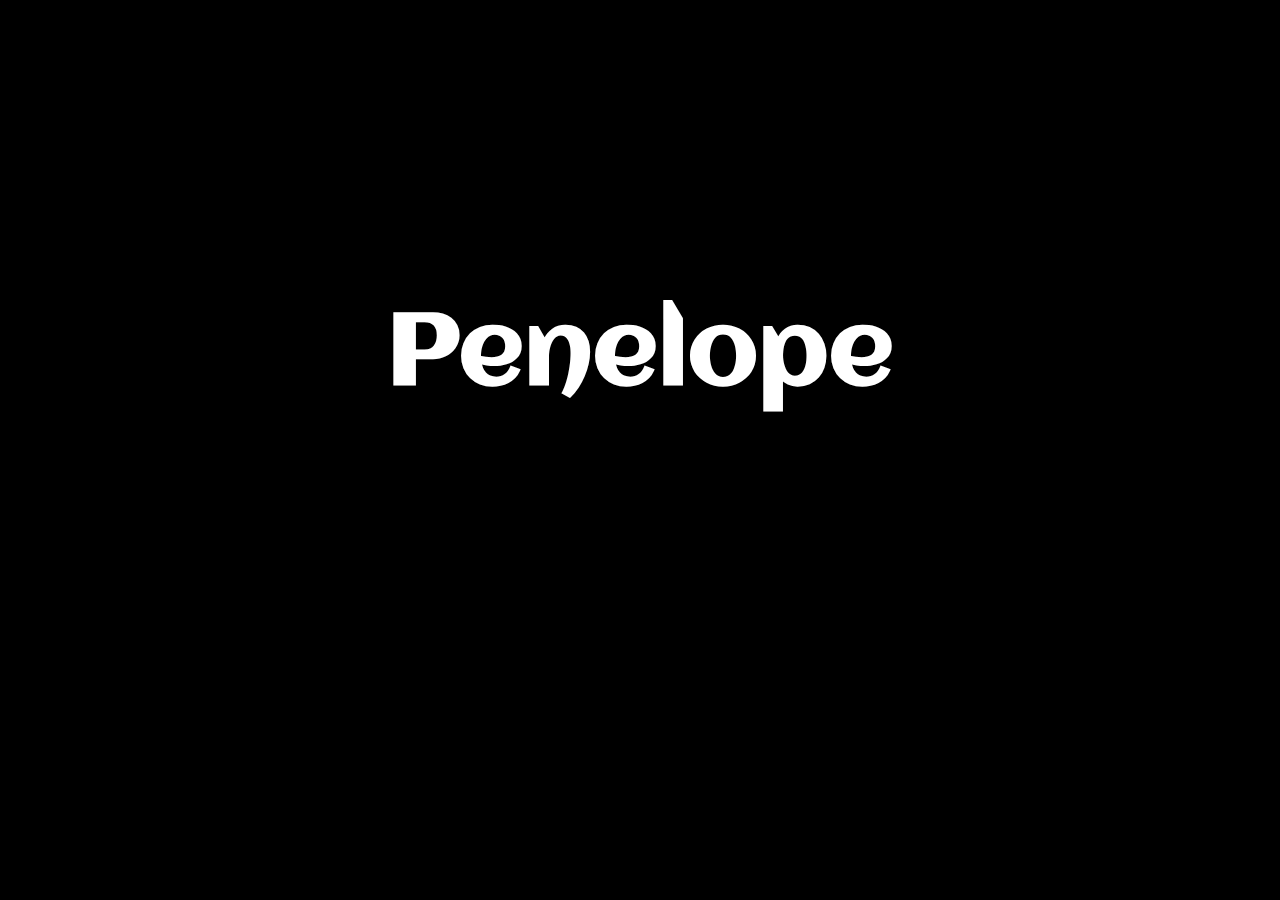
<file: index.html>
<!DOCTYPE html>
<html lang="en">
	<head>
		<meta charset="utf-8" />
		<meta name="description" content="Penelope is combinatory sonnet generator film based on the Odyssey, addressing themes of longing, mass extinction, and migration. Recombinations of lines of the poem, video clips, and musical arrangements produce a different version of the project on each run.">
		<meta name=keywords content="combinatory poetry, poetry generator, sonnet, mass extinction, odyssey, combinatory cinema, generative music">
		<meta name=author content="Alejandro Albornoz, Roderick Coover, Scott Rettberg"> 
		<title>
			Penelope 
		</title>

		<link href='https://fonts.googleapis.com/css?family=Aclonica' rel='stylesheet'>
		<link href="https://fonts.googleapis.com/css?family=Abhaya+Libre" rel="stylesheet">
		<link rel="StyleSheet" href="style.css" type="text/css" /> 
		<script type="text/javascript">
		
			// V1 August 2018 by Alejandro Albornoz (Sound), Roderick Coover (Image), Scott Rettberg (Text and Code). A CRchange production.
			// Oboe by Marion Walker, Voice by Heather Morgan, Actors: Helen Amourgi, Kostas Annikas Deftereos, and Sophia Kagadis
			// current version will work only in Google Chrome
			// current version requires that local installation of Chrome be set to allow autoplay of videos. At chrome://flags/#autoplay-policy set Autoplay policy to "No user gesture is required"
			// current version will use only WebM video files
			// future version will do browser detection and use appropriate formats for other browsers
			
			// video folder location variables
				// WebM files
			var vidlocAB1_WebM = "video/AB1/WebM/";
			var vidlocAB2_WebM = "video/AB2/WebM/";
			var vidlocCD1_WebM = "video/CD1/WebM/";
			var vidlocCD2_WebM = "video/CD2/WebM/";
			var vidlocEF1_WebM = "video/EF1/WebM/";
			var vidlocEF2_WebM = "video/EF2/WebM/";
			var vidlocG1_WebM = "video/G1/WebM/";
			var vidlocG2_WebM = "video/G2/WebM/";
			var vidlocTitles_WebM = "video/Titles/WebM/";
			var vidlocCredits_WebM = "video/Credits/WebM/";
			var vidlocTran_WebM = "video/Transitions/WebM/";
				// mov files
			var vidlocAB1_mov = "video/AB1/mov/";
			var vidlocAB2_mov = "video/AB2/mov/";
			var vidlocCD1_mov = "video/CD1/mov/";
			var vidlocCD2_mov = "video/CD2/mov/";
			var vidlocEF1_mov = "video/EF1/mov/";
			var vidlocEF2_mov = "video/EF2/mov/";
			var vidlocG1_mov = "video/G1/mov/";
			var vidlocG2_mov = "video/G2/mov/";
			var vidlocTitles_mov = "video/Titles/mov/";
			var vidlocCredits_mov = "video/Credits/mov/";
			var vidlocTran_mov = "video/Transitions/mov/";
			
			// note: actress name in location file will be replaced with array in future version with multiple actresses
			var actressName = "heather";
			
			// declare global variables for saved lines to print
			var savedLine1;
			var savedLine2;
			var savedLine3;
			var savedLine4;
			var savedLine6;
			var savedLine7;
			var savedLine8;
			var savedLine9;
			var savedLine10;
			var savedLine11;
			var savedLine12;
			var savedLine13;
			var savedLine14;
			var savedLine15;
			var savedLine16;
			var savedLine17;
			var savedLine18;
			var savedLine19;
			var savedLine20;
			var savedLine21;
			var savedLine22;
			var savedLine23;
			var savedLine24;
			var savedLine25;
			var savedLine26;
			
			// declare global variables for line builders etc.
			var sel; var ln; var loc; var tln; var lnuma; var selb; var lnb; var locb; var tlnb; var textLine; var cv; var ln1; var ln2; var videoloc; var audiosel; var poem; var audioTrans;
			
			// audio folder location variables
				// note: first including only ogg, may add other audio file types
				// note: locations and filenames may change if we add multiple actors reading
				// note: archive current audio files before replacing with new voice files
			var audlocA1a_ogg = "audio/voice_tracks/A1a/" + actressName + "/ogg/";
			var audlocA1b_ogg = "audio/voice_tracks/A1b/" + actressName + "/ogg/";
			var audlocA2a_ogg = "audio/voice_tracks/A2a/" + actressName + "/ogg/";
			var audlocA2b_ogg = "audio/voice_tracks/A2b/" + actressName + "/ogg/";
			var audlocB1a_ogg = "audio/voice_tracks/B1a/" + actressName + "/ogg/";
			var audlocB1b_ogg = "audio/voice_tracks/B1b/" + actressName + "/ogg/";
			var audlocB2a_ogg = "audio/voice_tracks/B2a/" + actressName + "/ogg/";
			var audlocB2b_ogg = "audio/voice_tracks/B2b/" + actressName + "/ogg/";
			var audlocC1a_ogg = "audio/voice_tracks/C1a/" + actressName + "/ogg/";
			var audlocC1b_ogg = "audio/voice_tracks/C1b/" + actressName + "/ogg/";
			var audlocC2a_ogg = "audio/voice_tracks/C2a/" + actressName + "/ogg/";
			var audlocC2b_ogg = "audio/voice_tracks/C2b/" + actressName + "/ogg/";
			var audlocD1a_ogg = "audio/voice_tracks/D1a/" + actressName + "/ogg/";
			var audlocD1b_ogg = "audio/voice_tracks/D1b/" + actressName + "/ogg/";
			var audlocD2a_ogg = "audio/voice_tracks/D2a/" + actressName + "/ogg/";
			var audlocD2b_ogg = "audio/voice_tracks/D2b/" + actressName + "/ogg/";
			var audlocE1a_ogg = "audio/voice_tracks/E1a/" + actressName + "/ogg/";
			var audlocE1b_ogg = "audio/voice_tracks/E1b/" + actressName + "/ogg/";
			var audlocE2a_ogg = "audio/voice_tracks/E2a/" + actressName + "/ogg/";
			var audlocE2b_ogg = "audio/voice_tracks/E2b/" + actressName + "/ogg/";
			var audlocF1a_ogg = "audio/voice_tracks/F1a/" + actressName + "/ogg/";
			var audlocF1b_ogg = "audio/voice_tracks/F1b/" + actressName + "/ogg/";
			var audlocF2a_ogg = "audio/voice_tracks/F2a/" + actressName + "/ogg/";
			var audlocF2b_ogg = "audio/voice_tracks/F2b/" + actressName + "/ogg/";
			var audlocG1a_ogg = "audio/voice_tracks/G1a/" + actressName + "/ogg/";
			var audlocG1b_ogg = "audio/voice_tracks/G1b/" + actressName + "/ogg/";
			var audlocG2a_ogg = "audio/voice_tracks/G2a/" + actressName + "/ogg/";
			var audlocG2b_ogg = "audio/voice_tracks/G2b/" + actressName + "/ogg/";
			var audlocAmbAB1_ogg = "audio/ambient_tracks/AB1/ogg/";
			var audlocAmbAB2_ogg = "audio/ambient_tracks/AB2/ogg/";
			var audlocAmbCD1_ogg = "audio/ambient_tracks/CD1/ogg/";
			var audlocAmbCD2_ogg = "audio/ambient_tracks/CD2/ogg/";
			var audlocAmbEF1_ogg = "audio/ambient_tracks/EF1/ogg/";
			var audlocAmbEF2_ogg = "audio/ambient_tracks/EF2/ogg/";
			var audlocAmbG_ogg = "audio/ambient_tracks/G/ogg/";
			var audlocIntro_ogg = "audio/intro_music/ogg/";
			var audlocTrans_ogg = "audio/transition_music/ogg/";
			
			// arrays of video files
				// WebM files 
			var videoAB1_WebM = ['AB1_01.WebM', 'AB1_02.WebM', 'AB1_03.WebM', 'AB1_04.WebM', 'AB1_05.WebM', 'AB1_06.WebM', 'AB1_07.WebM', 'AB1_08.WebM', 'AB1_09.WebM','AB1_10.WebM'];
			var videoAB2_WebM = ['AB2_01.WebM', 'AB2_02.WebM', 'AB2_03.WebM', 'AB2_04.WebM', 'AB2_05.WebM', 'AB2_06.WebM', 'AB2_07.WebM', 'AB2_08.WebM', 'AB2_09.WebM', 'AB2_10.WebM'];
			var videoCD1_WebM = ['CD1_01.WebM', 'CD1_02.WebM', 'CD1_03.WebM', 'CD1_04.WebM', 'CD1_05.WebM', 'CD1_06.WebM', 'CD1_07.WebM', 'CD1_08.WebM', 'CD1_09.WebM', 'CD1_10.WebM'];
			var videoCD2_WebM = ['CD2_01.WebM', 'CD2_02.WebM', 'CD2_03.WebM', 'CD2_04.WebM', 'CD2_05.WebM', 'CD2_06.WebM', 'CD2_07.WebM', 'CD2_08.WebM', 'CD2_09.WebM', 'CD2_10.WebM'];
			var videoEF1_WebM = ['EF1_01.WebM', 'EF1_02.WebM', 'EF1_03.WebM', 'EF1_04.WebM', 'EF1_05.WebM', 'EF1_06.WebM', 'EF1_07.WebM', 'EF1_08.WebM', 'EF1_09.WebM', 'EF1_10.WebM'];
			var videoEF2_WebM = ['EF2_01.WebM', 'EF2_02.WebM', 'EF2_03.WebM', 'EF2_04.WebM', 'EF2_05.WebM', 'EF2_06.WebM', 'EF2_07.WebM', 'EF2_08.WebM', 'EF2_09.WebM', 'EF2_10.WebM'];
			var videoG1_WebM = ['G1_01.WebM', 'G1_02.WebM', 'G1_03.WebM', 'G1_04.WebM', 'G1_05.WebM', 'G1_06.WebM', 'G1_07.WebM', 'G1_08.WebM', 'G1_09.WebM', 'G1_10.WebM'];
			var videoG2_WebM = ['G2_01.WebM', 'G2_02.WebM', 'G2_03.WebM', 'G2_04.WebM', 'G2_05.WebM', 'G2_06.WebM', 'G2_07.WebM', 'G2_08.WebM', 'G2_09.WebM', 'G2_10.WebM'];
			var videoTrans_WebM = ['T_01.WebM', 'T_02.WebM', 'T_03.WebM', 'T_04.WebM', 'T_05.WebM', 'T_06.WebM', 'T_07.WebM', 'T_08.WebM', 'T_09.WebM', 'T_10.WebM']; // add transition videos
			var videoTitles_WebM = []; // add Titles video
			var videoCredits_WebM = []; // add Credits video
				// mov files
			var videoAB1_mov = ['AB1_01.mov', 'AB1_02.mov', 'AB1_03.mov', 'AB1_04.mov', 'AB1_05.mov', 'AB1_06.mov', 'AB1_07.mov', 'AB1_08.mov', 'AB1_09.mov', 'AB1_10.mov'];
			var videoAB2_mov = ['AB2_01.mov', 'AB2_02.mov', 'AB2_03.mov', 'AB2_04.mov', 'AB2_05.mov', 'AB2_06.mov', 'AB2_07.mov', 'AB2_08.mov', 'AB2_09.mov', 'AB2_10.mov'];
			var videoCD1_mov = ['CD1_01.mov', 'CD1_02.mov', 'CD1_03.mov', 'CD1_04.mov', 'CD1_05.mov', 'CD1_06.mov', 'CD1_07.mov', 'CD1_08.mov', 'CD1_09.mov', 'CD1_10.mov'];
			var videoCD2_mov = ['CD2_01.mov', 'CD2_02.mov', 'CD2_03.mov', 'CD2_04.mov', 'CD2_05.mov', 'CD2_06.mov', 'CD2_07.mov', 'CD2_08.mov', 'CD2_09.mov', 'CD2_10.mov'];
			var videoEF1_mov = ['EF1_01.mov', 'EF1_02.mov', 'EF1_03.mov', 'EF1_04.mov', 'EF1_05.mov', 'EF1_06.mov', 'EF1_07.mov', 'EF1_08.mov', 'EF1_09.mov', 'EF1_10.mov'];
			var videoEF2_mov = ['EF2_01.mov', 'EF2_02.mov', 'EF2_03.mov', 'EF2_04.mov', 'EF2_05.mov', 'EF2_06.mov', 'EF2_07.mov', 'EF2_08.mov', 'EF2_09.mov', 'EF2_10.mov'];
			var videoG1_mov = ['G1_01.mov', 'G1_02.mov', 'G1_03.mov', 'G1_04.mov', 'G1_05.mov', 'G1_06.mov', 'G1_07.mov', 'G1_08.mov', 'G1_09.mov', 'G1_10.mov'];
			var videoG2_mov = ['G2_01.mov', 'G2_02.mov', 'G2_03.mov', 'G2_04.mov', 'G2_05.mov', 'G2_06.mov', 'G2_07.mov', 'G2_08.mov', 'G2_09.mov', 'G2_10.mov'];
			var videoTrans_mov = ['T_01.mov', 'T_02.mov', 'T_03.mov', 'T_04.mov', 'T_05.mov', 'T_06.mov', 'T_07.mov', 'T_08.mov', 'T_09.mov', 'T_10.mov'] // add transition videos
			var videoTitles_mov = [];// add Titles video
			var videoCredits_mov = []; // add Credits video
			
			// arrays of audio files
				// currently includes only ogg files
				// remember to check that all new files are added to arrays
				// voice files
				var audioA1a_ogg = ['A1a_01-ogg.ogg', 'A1a_02-ogg.ogg', 'A1a_03-ogg.ogg', 'A1a_04-ogg.ogg', 'A1a_05-ogg.ogg'];
				var audioA1b_ogg = ['A1b_01-ogg.ogg', 'A1b_02-ogg.ogg', 'A1b_03-ogg.ogg', 'A1b_04-ogg.ogg', 'A1b_05-ogg.ogg'];
				var audioA2a_ogg = ['A2a_01-ogg.ogg', 'A2a_02-ogg.ogg', 'A2a_03-ogg.ogg', 'A2a_04-ogg.ogg', 'A2a_05-ogg.ogg'];
				var audioA2b_ogg = ['A2b_01-ogg.ogg', 'A2b_02-ogg.ogg', 'A2b_03-ogg.ogg', 'A2b_04-ogg.ogg', 'A2b_05-ogg.ogg'];
				var audioB1a_ogg = ['B1a_01-ogg.ogg', 'B1a_02-ogg.ogg', 'B1a_03-ogg.ogg', 'B1a_04-ogg.ogg', 'B1a_05-ogg.ogg'];
				var audioB1b_ogg = ['B1b_01-ogg.ogg', 'B1b_02-ogg.ogg', 'B1b_03-ogg.ogg', 'B1b_04-ogg.ogg', 'B1b_05-ogg.ogg'];
				var audioB2a_ogg = ['B2a_01-ogg.ogg', 'B2a_02-ogg.ogg', 'B2a_03-ogg.ogg', 'B2a_04-ogg.ogg', 'B2a_05-ogg.ogg'];
				var audioB2b_ogg = ['B2b_01-ogg.ogg', 'B2b_02-ogg.ogg', 'B2b_03-ogg.ogg', 'B2b_04-ogg.ogg', 'B2b_05-ogg.ogg'];
				var audioC1a_ogg = ['C1a_01-ogg.ogg', 'C1a_02-ogg.ogg', 'C1a_03-ogg.ogg', 'C1a_04-ogg.ogg', 'C1a_05-ogg.ogg'];
				var audioC1b_ogg = ['C1b_01-ogg.ogg', 'C1b_02-ogg.ogg', 'C1b_03-ogg.ogg', 'C1b_04-ogg.ogg', 'C1b_05-ogg.ogg'];
				var audioC2a_ogg = ['C2a_01-ogg.ogg', 'C2a_02-ogg.ogg', 'C2a_03-ogg.ogg', 'C2a_04-ogg.ogg', 'C2a_05-ogg.ogg'];
				var audioC2b_ogg = ['C2b_01-ogg.ogg', 'C2b_02-ogg.ogg', 'C2b_03-ogg.ogg', 'C2b_04-ogg.ogg', 'C2b_05-ogg.ogg'];
				var audioD1a_ogg = ['D1a_01-ogg.ogg', 'D1a_02-ogg.ogg', 'D1a_03-ogg.ogg', 'D1a_04-ogg.ogg', 'D1a_05-ogg.ogg'];
				var audioD1b_ogg = ['D1b_01-ogg.ogg', 'D1b_02-ogg.ogg', 'D1b_03-ogg.ogg', 'D1b_04-ogg.ogg', 'D1b_05-ogg.ogg'];
				var audioD2a_ogg = ['D2a_01-ogg.ogg', 'D2a_02-ogg.ogg', 'D2a_03-ogg.ogg', 'D2a_04-ogg.ogg', 'D2a_05-ogg.ogg'];
				var audioD2b_ogg = ['D2b_01-ogg.ogg', 'D2b_02-ogg.ogg', 'D2b_03-ogg.ogg', 'D2b_04-ogg.ogg', 'D2b_05-ogg.ogg'];
				var audioE1a_ogg = ['E1a_01-ogg.ogg', 'E1a_02-ogg.ogg', 'E1a_03-ogg.ogg', 'E1a_04-ogg.ogg', 'E1a_05-ogg.ogg'];
				var audioE1b_ogg = ['E1b_01-ogg.ogg', 'E1b_02-ogg.ogg', 'E1b_03-ogg.ogg', 'E1b_04-ogg.ogg', 'E1b_05-ogg.ogg'];
				var audioE2a_ogg = ['E2a_01-ogg.ogg', 'E2a_02-ogg.ogg', 'E2a_03-ogg.ogg', 'E2a_04-ogg.ogg', 'E2a_05-ogg.ogg'];
				var audioE2b_ogg = ['E2b_01-ogg.ogg', 'E2b_02-ogg.ogg', 'E2b_03-ogg.ogg', 'E2b_04-ogg.ogg', 'E2b_05-ogg.ogg'];
				var audioF1a_ogg = ['F1a_01-ogg.ogg', 'F1a_02-ogg.ogg', 'F1a_03-ogg.ogg', 'F1a_04-ogg.ogg', 'F1a_05-ogg.ogg'];
				var audioF1b_ogg = ['F1b_01-ogg.ogg', 'F1b_02-ogg.ogg', 'F1b_03-ogg.ogg', 'F1b_04-ogg.ogg', 'F1b_05-ogg.ogg'];
				var audioF2a_ogg = ['F2a_01-ogg.ogg', 'F2a_02-ogg.ogg', 'F2a_03-ogg.ogg', 'F2a_04-ogg.ogg', 'F2a_05-ogg.ogg'];
				var audioF2b_ogg = ['F2b_01-ogg.ogg', 'F2b_02-ogg.ogg', 'F2b_03-ogg.ogg', 'F2b_04-ogg.ogg', 'F2b_05-ogg.ogg'];
				var audioG1a_ogg = ['G1a_01-ogg.ogg', 'G1a_02-ogg.ogg', 'G1a_03-ogg.ogg', 'G1a_04-ogg.ogg', 'G1a_05-ogg.ogg'];
				var audioG1b_ogg = ['G1b_01-ogg.ogg', 'G1b_02-ogg.ogg', 'G1b_03-ogg.ogg', 'G1b_04-ogg.ogg', 'G1b_05-ogg.ogg'];
				var audioG2a_ogg = ['G2a_01-ogg.ogg', 'G2a_02-ogg.ogg', 'G2a_03-ogg.ogg', 'G2a_04-ogg.ogg', 'G2a_05-ogg.ogg'];
				var audioG2b_ogg = ['G2b_01-ogg.ogg', 'G2b_02-ogg.ogg', 'G2b_03-ogg.ogg', 'G2b_04-ogg.ogg', 'G2b_05-ogg.ogg'];
				
			// music and sound files
					
					// arrays of ambient files/ music to go under voice files in body of the piece
				var audioAmbAB1_ogg = ['AB1_01.ogg', 'AB1_02.ogg', 'AB1_03.ogg', 'AB1_04.ogg', 'AB1_05.ogg', 'AB1_06.ogg', 'AB1_07.ogg', 'AB1_08.ogg', 'AB1_09.ogg', 'AB1_10.ogg'];
				var audioAmbAB2_ogg = ['AB2_01.ogg', 'AB2_02.ogg', 'AB2_03.ogg', 'AB2_04.ogg', 'AB2_05.ogg', 'AB2_06.ogg', 'AB2_07.ogg', 'AB2_08.ogg', 'AB2_09.ogg', 'AB2_10.ogg'];
				var audioAmbCD1_ogg = ['CD1_01.ogg', 'CD1_02.ogg', 'CD1_03.ogg', 'CD1_04.ogg', 'CD1_05.ogg', 'CD1_06.ogg', 'CD1_07.ogg', 'CD1_08.ogg', 'CD1_09.ogg', 'CD1_10.ogg'];
				var audioAmbCD2_ogg = ['CD2_01.ogg', 'CD2_02.ogg', 'CD2_03.ogg', 'CD2_04.ogg', 'CD2_05.ogg', 'CD2_06.ogg', 'CD2_07.ogg', 'CD2_08.ogg', 'CD2_09.ogg', 'CD2_10.ogg'];
				var audioAmbEF1_ogg = ['EF1_01.ogg', 'EF1_02.ogg', 'EF1_03.ogg', 'EF1_04.ogg', 'EF1_05.ogg', 'EF1_06.ogg', 'EF1_07.ogg', 'EF1_08.ogg', 'EF1_09.ogg', 'EF1_10.ogg'];
				var audioAmbEF2_ogg = ['EF2_01.ogg', 'EF2_02.ogg', 'EF2_03.ogg', 'EF2_04.ogg', 'EF2_05.ogg', 'EF2_06.ogg', 'EF2_07.ogg', 'EF2_08.ogg'];
				var audioAmbG_ogg = ['G1_01.ogg', 'G1_02.ogg', 'G1_03.ogg', 'G1_04.ogg', 'G1_05.ogg', 'G1_06.ogg', 'G1_07.ogg', 'G1_08.ogg', 'G1_09.ogg', 'G1_10.ogg', 'G2_01.ogg', 'G2_02.ogg', 'G2_03.ogg', 'G2_04.ogg', 'G2_05.ogg', 'G2_06.ogg', 'G2_07.ogg', 'G2_08.ogg', 'G2_09.ogg', 'G2_10.ogg'];
			
				// transition music
				var audioTrans_ogg = ['T_01.ogg', 'T_02.ogg', 'T_03.ogg', 'T_04.ogg', 'T_05.ogg', 'T_06.ogg', 'T_07.ogg', 'T_08.ogg', 'T_09.ogg', 'T_10.ogg'];
				
				// titles audio -- to add
				var audioTitles_ogg = [];
				
				// credits audio -- to add
				var audioCredits_ogg = [];
				
				// arrays of texts -- lines of the poem
				var textA1a = ["I would sit still and gather moss on stone", "I would barter my crown to fill warm throne", "I would suck marrow from the still-warm bone", "I would touch weathered flesh with skin of crone", "I would kiss every shadow winds have blown"];
				var textA1b = ["I would sit a vigil at Hades’ door", "I would slit the throat of our finest boar", "I would rail and wail against senseless war", "I would swim across fetid pool of gore", "I would stare for hours at an empty shore"];
				var textB1a = ["In horror each night I watch as you drown", "In our fields neglected crops wither brown", "In wispy clouds’ whisper, I dream you down", "In time you fall, a fool, a shawl, a crown", "In mocking tone they take you for a clown"];
				var textB1b = ["In clear lucid night you rise naked, wet", "In fulfilment of a prophetic bet", "In every hour, a reason to regret", "In simple handiwork, memories forget", "In weak moments my appetites would whet"];
				var textA2a = ["I would fingers touch, I would sigh and moan", "I would you here to see how he has grown", "I would you had not left us all alone", "I would have your skin, sinews to me sewn", "I would your heart, your eyes, your neck, backbone"];
				var textA2b = ["I would pry your wrecked ship from ocean floor", "I would shed all these visions I deplore", "I would render tame a restless centaur", "I would shatter the mirror of your whore", "I would commit crimes, do things I abhor"];
				var textB2a = ["My house of wax is slowly melting down", "My thighs quiver in a threadbare nightgown", "My glass reflects worry near to breakdown", "My eyes in dirt, they would have me facedown", "My offerings spent, coffers upside-down"];
				var textB2b = ["My toils spent paying your insolvent debt", "My fingers cut on threads of empty net", "My future predestined, a fracture set", "My man will be another woman’s pet", "My guards useless as I alone face threat"];
				var textC1a = ["Nothing to do but throw in the towel", "Nothing at table, neither fish nor fowl", "Nothing but usurpers here cheek by jowl", "Nothing sent here by your god or her owl", "Nothing on lips that are fixed in a scowl"];
				var textC1b = ["Nothing worse than gruesome bile thick with hate", "Nothing to feed our maidens but rotting bait", "Nothing for our livestock, no partners to mate", "Nothing satisfying, nothing will sate", "Nothing to do here, nothing but to wait"];
				var textD1a = ["When the last black rhinoceros lies dead", "When the last Pyrenean ibex fled", "When the last Javan tiger has not bred", "When all the aurochs have finally bled", "When wicked hunter mounts last lion’s head"];
				var textD1b = ["When skies yield no promising flocks of bird", "When minks are pelted and are stripped, unfurred", "When the last great cat has finally purred", "When silence is my lover’s only word", "When giants sleeping underground are stirred"];
				var textC2a = ["Nothing left for the banshee but to howl", "Nothing left where the tiger used to prowl", "Nothing left of the fierce cat but its growl", "Nothing tastes fresh, even the air is foul", "Nothing for sacrifice, birds disembowel"];
				var textC2b = ["Nothing for the cock that crowed too late", "Nothing but cold headstone for bedmate", "Nothing but suitors, how their insults grate", "Nothing not expired far beyond its date", "Nothing fertile in this abandoned state"];
				var textD2a = ["If we lay down now, have we made our bed?", "If I sought solitude, I’d not have wed", "If dawn lights a bier, the morning I dread", "If progeny ceases, our hopes we shed", "If land is corrupt, our map must be shred"];
				var textD2b = ["If we can’t see clearly, our vision blurred", "If we asked for blessings, gods have demurred", "If justice is lacking, anger is spurred", "If we seek our bliss, we find it cloistered", "If you lie dead, I’d have your bones interred"];
				var textE1a = ["For broken homes and bones my fingers weave", "For broken bones that suffer butcher’s cleave", "For every doubting night alone I grieve", "For each soldier’s widow that war bereave", "For species lost we will never retrieve"];		
				var textE1b = ["For refugees crowded on stranded boat", "For swamps and bogs where hopeless bodies float", "For every memory castle needs a moat", "For wretched shores where broken bodies bloat", "For the blood of our sacrificial goat"];
				var textF1a = ["Wash away the pain from my aching hand", "Wash contagion from this our poisoned land", "Wash my beating heart, its blood on this sand", "Wash over me golden, yearning, and tanned", "Wash away this loss, our desires demand"];
				var textF1b = ["Wash my hands, this blood, this permanent stain", "Wash swollen joints, pricked skin, this ceaseless pain", "Wash my yearning lips, wet my tongue profane", "Wash imprisoned queen in the moonlight’s wane", "Wash shrouded intentions and make them plain"];
				var textE2a = ["All tangled in this tapestry unweave", "All gods will fall as we do not believe", "All the children we will never conceive", "All loopholes only for a while deceive", "All heroes at war seek glory naive"];
				var textE2b = ["All epics, histories which fate rewrote", "All endeavour whispers, nothing of note", "All daggers that would slit my threatened throat", "All the parasites and usurpers smote", "All suitors their interests alone promote"];
				var textF2a = ["Swim the seas and find solace on our strand", "Swim now towards the destiny we planned", "Swim as if the waves you yourself command", "Swim electric rush from adrenal gland", "Swim to shore, free me from my prison land"];
				var textF2b = ["Swim your dark shadows in my fevered brain", "Swim gossamer threads uncoiled from the skein", "Swim as love drowning, driving me insane", "Swim with knife in teeth, come destroy the vain", "Swim as if I true to you yet remain"];
				var textG1a = ["We are as threads too tangled to unwind", "We are bound with chains that we can’t unbind", "We share neither bed nor bread, touch nor mind", "We have lost the treasures you’ll never find", "We ourselves made the restraints used to bind"];
				var textG2a = ["Our promised contract has never been signed", "Our fragile bones against the millstone’s grind", "Our paths once crossed but were never aligned", "Our oracle is as mute as he is blind", "Our fate is as we, to it, are resigned"];
				var textG1b = ["We may only meet again in our tomb", "We can’t sweep away this soil with a broom", "We can never happy ending assume", "We cast hopes to the wind as grey clouds loom", "We clown away in a jester’s costume"];
				var textG2b = ["Our cupboards empty as a barren womb", "Our warp and weft we unthread on this loom", "Our hopes lie in state, the ghost of my groom", "Our table set for the feast to resume", "Our garden bereft of flowers that bloom"];
			
			// declare iteration variables
			var videoType = 0; // is this best for video chooser or array instead?
			var i = 1; // cycle tracker
			
			// declare rhyme variables
			    var aRhyme = Math.round(Math.random());
				var bRhyme = Math.round(Math.random());
				var cRhyme = Math.round(Math.random());
				var dRhyme = Math.round(Math.random());
				var eRhyme = Math.round(Math.random());
				var fRhyme = Math.round(Math.random());
				var gRhyme = Math.round(Math.random());
			
			// random range function for arrays
			function rand_range(max) {
			    return Math.floor(Math.random()*(max+1));
			}
			  
			// choose from array function
				function choose(array) {
			    return array[rand_range(array.length-1)];
			}
			
			// build videoX function
			  function create_videoX(sel, videoloc, audiosel) {
			  	var main = document.getElementById("main");
			    main.removeChild(videox);
			    main.removeChild(audioLine_1);
			    main.removeChild(audioLine_2);
			    main.removeChild(audioAmb);
			    var video = main.appendChild(document.createElement('video'));
			    var selectVideo = choose(sel);
			    video.id = "videox";
			    video.src = videoloc + selectVideo;
			    video.load();
			    video.autoplay = true; video.muted = true;
			    audiosel();
			  // Remove video from array and print array to console
			    // console.log(selectVideo);
			    var a = sel.indexOf(selectVideo);
			    sel.splice(a,1);
			  }
			
			// create ambient audio function
				function create_audioAMB(sel, loc, ln1, ln2, cv) {
			    	var main = document.getElementById('main');
					var audioAmb = main.appendChild(document.createElement('audio'));
			    	var selectAudioAmb = choose(sel);
			    	audioAmb.id = "audioAmb";
			    	audioAmb.src = loc + selectAudioAmb;
			    	audioAmb.autoplay = true;
			    	setTimeout(ln1, 3000);
			    	setTimeout(ln2, 11000);
			    	audioAmb.addEventListener('ended', cv, false);
			    	// remove clip from array
			    		// console.log(selectAudioAmb);
			    		var a = sel.indexOf(selectAudioAmb);
			    		sel.splice(a,1);  
			  }
			
			// create line function
				function createLineX (sel, ln, loc, tln, selb, locb, tlnb) { 
			    	var audioLine_1 = main.appendChild(document.createElement('audio'));
			   		if (aRhyme == 1) {
			   			var selectLine = choose(sel);
			   			var a = sel.indexOf(selectLine);
			    		audioLine_1.id = ln;
			    		audioLine_1.src = loc + selectLine;
			    		audioLine_1.autoplay = true;
			    		textLine =  tln[a];
			    		// log audio file and text
			    		// console.log(selectLine);
			    		// console.log(textLine);
			    		// remove from arrays
			    		sel.splice(a,1);
			    		tln.splice(a,1);
				} else { 
			   			var selectLine = choose(selb);
			   			var a = selb.indexOf(selectLine);
			    		audioLine_1.id = ln;
			    		audioLine_1.src = locb + selectLine;
			    		audioLine_1.autoplay = true;
			    		textLine = tlnb[a];
			    		// log audio file and text
			    		// console.log(selectLine);
			    		// console.log(textLine);
			    		// remove from arrays
			    		selb.splice(a,1);
			    		tlnb.splice(a,1);
			      	}
			      }
			      			
			// page reload function  -- not used in current
				function page_reload() { 
					document.location.reload(true);
				}
				
			// create credits in HTML
				function create_credits() { 
					window.location.replace("credits1.html")
				}
			
			
			// cycle -- restart program after 4 cycles have completed -- otherwise repeat with rhyme variables swapped
			
			// build AB1 mov on successive iterations
			  function create_video_AB1_X() {
			    var main = document.getElementById("main");
			    main.removeChild(videoT);
			    main.removeChild(audioTrans);
			    var video = main.appendChild(document.createElement('video'));
			    var selectVideo = choose(videoAB1_WebM);
			    video.id = "videox";
			    video.src = vidlocAB1_WebM + selectVideo;
			    video.load();
			    video.autoplay = true; video.muted = true;
			    create_audioAB1();
			  //Remove video from array and print array to console
				// console.log(selectVideo);
			    var a = videoAB1_WebM.indexOf(selectVideo);
			    videoAB1_WebM.splice(a,1);
			  	}
			
			//  reload program after 4 iterations.
			function cycle_again() {
				if (i == 4) { 
					create_credits(); 
					} else { 
						create_video_AB1_X();
						}
					}
						
			// create transition
			
			// create transition music
				function create_audioT() {
			    	var main = document.getElementById('main');
					audioTrans = main.appendChild(document.createElement('audio'));
			    	var selectAudioTrans = choose(audioTrans_ogg);
			    	audioTrans.id = "audioTrans";
			    	audioTrans.src = audlocTrans_ogg + selectAudioTrans;
			    	audioTrans.autoplay = true;
			    	
			// switch a and b rhyme tables after each cycle
			    	if ( aRhyme == 1) { 
						 aRhyme = 0; } else {
						 aRhyme = 1;
						}
					if ( bRhyme == 1) { 
						 bRhyme = 0; } else {
						 bRhyme = 1;
						}
					if ( cRhyme == 1) { 
						 cRhyme = 0; } else {
						 cRhyme = 1;
						}
					if ( dRhyme == 1) { 
						 dRhyme = 0; } else {
						 dRhyme = 1;
						}
					if ( eRhyme == 1) { 
						 eRhyme = 0; } else {
						 eRhyme = 1;
						}
					if ( fRhyme == 1) { 
						 fRhyme = 0; } else {
						 fRhyme = 1;
						}
					if ( gRhyme == 1) { 
						 gRhyme = 0; } else {
						 gRhyme = 1;
						}
			    	audioTrans.addEventListener('ended', cycle_again, false);
			     }
			
			// build transition video
			  function create_video_T() {
			    var main = document.getElementById("main");
			    main.removeChild(audioTrans);
			    main.removeChild(poem);
			    var video = main.appendChild(document.createElement('video'));
			    var selectVideo = choose(videoTrans_WebM);
			    video.id = "videoT";
			    video.src = vidlocTran_WebM + selectVideo;
			    video.setAttribute("width", "1920"); video.setAttribute("height", "1080");
			    video.load();
			    video.autoplay = true; video.muted = true;
			    //Remove video from array and print array to console
			  	// console.log(selectVideo);
			    var a = videoTrans_WebM.indexOf(selectVideo);
			    videoTrans_WebM.splice(a,1);
			    create_audioT();
			     i++;
			    // console.log(i);
			    }
			    
			    // create transition music for poem
				function create_audioTpoem() {
			    	var main = document.getElementById('main');
					audioTrans = main.appendChild(document.createElement('audio'));
			    	var selectAudioTrans = choose(audioTrans_ogg);
			    	audioTrans.id = "audioTrans";
			    	audioTrans.src = audlocTrans_ogg + selectAudioTrans;
			    	audioTrans.autoplay = true;
			    	}
			    
			// create poem text
			  function create_poem() {
			    var main = document.getElementById("main");
			    main.removeChild(videox);
			    main.removeChild(audioLine_2);
			    main.removeChild(audioLine_1);
			    main.removeChild(audioAmb);
			    poem = document.createElement("div"); poem.setAttribute("style", "width:1600px; height: 900px; margin: auto; border: 3px solid #000000;");
			    var row = document.createElement("div");
			    row.className = "row";
			    
			    var c1 = document.createElement('div');
			    c1.className = 'column side';
			    row.appendChild(c1);
			    var c2 = document.createElement('div');
			    c2.className = 'column text';
			    row.appendChild(c2);
			    var c3 = document.createElement('div');
			    c3.className = 'column side';
			    row.appendChild(c3);
			    var c4 = document.createElement('div');
			    c4.className = 'column text';
			    row.appendChild(c4);
			    var c5 = document.createElement('div');
			    c5.className = 'column side';
			    row.appendChild(c5);
			    
			    var title = document.createElement("h2");  title.id = "title";
			    var para1 = document.createElement("p");
			    var para2 = document.createElement("p");
			    var para3 = document.createElement("p");
			    var para4 = document.createElement("p");
			    var para5 = document.createElement("p");
			    var para6 = document.createElement("p");
			    var para7 = document.createElement("p");
			    var para8 = document.createElement("p");
			   
			    var t = document.createTextNode('Penelope');
			    var sp1 = document.createElement("p");
			    var sp2 = document.createElement("p");
			    var sp3 = document.createElement("p");
			    
			    var versionTime = document.createElement("p");
			   
			    main.appendChild(poem);
 				poem.appendChild(title);
			    title.appendChild(t);
			    
			    poem.appendChild(row);
			    
			    row.appendChild(c1);
			    c1.appendChild(sp1);
			    
			    row.appendChild(c2);
			    c2.appendChild(para1);
			    para1.appendChild(document.createTextNode(savedLine1)); para1.appendChild(document.createElement("br"));  
			    para1.appendChild(document.createTextNode(savedLine2)); para1.appendChild(document.createElement("br")); 
			    para1.appendChild(document.createTextNode(savedLine3)); para1.appendChild(document.createElement("br")); 
			    para1.appendChild(document.createTextNode(savedLine4)); para1.appendChild(document.createElement("br"));
			    c2.appendChild(para2);
			    para2.appendChild(document.createTextNode(savedLine5)); para2.appendChild(document.createElement("br")); 
			    para2.appendChild(document.createTextNode(savedLine6)); para2.appendChild(document.createElement("br")); 
			    para2.appendChild(document.createTextNode(savedLine7)); para2.appendChild(document.createElement("br")); 
			    para2.appendChild(document.createTextNode(savedLine8)); para2.appendChild(document.createElement("br"));
			    c2.appendChild(para3);
			    para3.appendChild(document.createTextNode(savedLine9)); para3.appendChild(document.createElement("br")); 
			    para3.appendChild(document.createTextNode(savedLine10)); para3.appendChild(document.createElement("br")); 
			    para3.appendChild(document.createTextNode(savedLine11)); para3.appendChild(document.createElement("br")); 
			    para3.appendChild(document.createTextNode(savedLine12)); para3.appendChild(document.createElement("br"));   
			    c2.appendChild(para4);
			    para4.appendChild(document.createTextNode(savedLine13)); para4.appendChild(document.createElement("br"));
			    
			    row.appendChild(c3);
			    c3.appendChild(sp2);
			    
			    row.appendChild(c4);
			    c4.appendChild(para5);
			    para5.appendChild(document.createTextNode(savedLine14)); para5.appendChild(document.createElement("br"));
			    c4.appendChild(para6);
			    para6.appendChild(document.createTextNode(savedLine15)); para6.appendChild(document.createElement("br")); 
			    para6.appendChild(document.createTextNode(savedLine16)); para6.appendChild(document.createElement("br")); 
			    para6.appendChild(document.createTextNode(savedLine17)); para6.appendChild(document.createElement("br")); 
			    para6.appendChild(document.createTextNode(savedLine18)); para6.appendChild(document.createElement("br"));
			    c4.appendChild(para7);
			    para7.appendChild(document.createTextNode(savedLine19)); para7.appendChild(document.createElement("br")); 
			    para7.appendChild(document.createTextNode(savedLine20)); para7.appendChild(document.createElement("br")); 
			    para7.appendChild(document.createTextNode(savedLine21)); para7.appendChild(document.createElement("br")); 
			    para7.appendChild(document.createTextNode(savedLine22)); para7.appendChild(document.createElement("br"));
			    c4.appendChild(para8);
			    para8.appendChild(document.createTextNode(savedLine23)); para8.appendChild(document.createElement("br")); 
			    para8.appendChild(document.createTextNode(savedLine24)); para8.appendChild(document.createElement("br")); 
			    para8.appendChild(document.createTextNode(savedLine25)); para8.appendChild(document.createElement("br")); 
			    para8.appendChild(document.createTextNode(savedLine26)); para8.appendChild(document.createElement("br"));
			    
			    row.appendChild(c5);
			    c5.appendChild(sp3);
			    
			    poem.appendChild(versionTime);  versionTime.id = "versionTime";
			    
			    var d = new Date();
			    
			    var ver = document.createTextNode('Generated: ' + d.toUTCString()); versionTime.appendChild(ver);
			    
			    create_audioTpoem();
			   
			    setTimeout(create_video_T, 25000); 
			  }
			  
			// create BA2 audio tracks
			    function create_Line_26() { 
			    	createLineX(audioA1a_ogg, "audioLine_2", audlocA1a_ogg, textA1a, audioA1b_ogg, audlocA1b_ogg, textA1b);
			    	savedLine26 = textLine;
				 }
			
			  	function create_Line_25() { 
			    	createLineX(audioB1a_ogg, "audioLine_1", audlocB1a_ogg, textB1a, audioB1b_ogg, audlocB1b_ogg, textB1b);
			    	savedLine25 = textLine;
				 }   	
				
			// create ambient audio BA2
			 	function create_audioBA2() {
					create_audioAMB(audioAmbAB1_ogg, audlocAmbAB1_ogg, create_Line_25, create_Line_26, create_poem);
				}
			
			// build BA2 video
			  	function create_video_BA2() { 
			  		create_videoX(videoAB1_WebM, vidlocAB1_WebM, create_audioBA2);
			  	}
				 
			  
			// create BA1 audio tracks  
			    function create_Line_24() { 
			    	createLineX(audioA2a_ogg, "audioLine_2", audlocA2a_ogg, textA2a, audioA2b_ogg, audlocA2b_ogg, textA2b);
			    	savedLine24 = textLine;
				 }
			
			  	function create_Line_23() { 
			    	createLineX(audioB2a_ogg, "audioLine_1", audlocB2a_ogg, textB2a, audioB2b_ogg, audlocB2b_ogg, textB2b);
			    	savedLine23 = textLine;
				 }   	
			         
			// create ambient audio BA1
			  	function create_audioBA1() {
					create_audioAMB(audioAmbAB2_ogg, audlocAmbAB2_ogg, create_Line_23, create_Line_24, create_video_BA2);
				}
				
			// build BA1 video
				function create_video_BA1() { 
			  	create_videoX(videoAB2_WebM, vidlocAB2_WebM, create_audioBA1);
			  	}  
			  
			// create DC2 audio tracks
			    function create_Line_22() { 
			    	createLineX(audioC1a_ogg, "audioLine_2", audlocC1a_ogg, textC1a, audioC1b_ogg, audlocC1b_ogg, textC1b);
			    	savedLine22 = textLine;
				 }
			
			  	function create_Line_21() { 
			    	createLineX(audioD1a_ogg, "audioLine_1", audlocD1a_ogg, textD1a, audioD1b_ogg, audlocD1b_ogg, textD1b);
			    	savedLine21 = textLine;
				 }   	
				 
			// create ambient audio DC2 
			  function create_audioDC2() {
				create_audioAMB(audioAmbCD1_ogg, audlocAmbCD1_ogg, create_Line_21, create_Line_22, create_video_BA1);
				}
				
			// build DC2 video
			function create_video_DC2() { 
			  	create_videoX(videoCD1_WebM, vidlocCD1_WebM, create_audioDC2);
			  	}
			  
			// create DC1 audio tracks     
			 function create_Line_20() { 
			    createLineX(audioC2a_ogg, "audioLine_2", audlocC2a_ogg, textC2a, audioC2b_ogg, audlocC2b_ogg, textC2b);
			    savedLine20 = textLine;
				 }
			
			  function create_Line_19() { 
			    createLineX(audioD2a_ogg, "audioLine_1", audlocD2a_ogg, textD2a, audioD2b_ogg, audlocD2b_ogg, textD2b);
			    savedLine19 = textLine;
				 }   	
			      	 
			// create ambient audio DC1
			  function create_audioDC1() {
				create_audioAMB(audioAmbCD2_ogg, audlocAmbCD2_ogg, create_Line_19, create_Line_20, create_video_DC2);
				}
			  
			// build DC1 mov
			  function create_video_DC1() { 
			  	create_videoX(videoCD2_WebM, vidlocCD2_WebM, create_audioDC1);
			  }
			
			 // create FE2 audio tracks   
			 function create_Line_18() { 
			    createLineX(audioE1a_ogg, "audioLine_2", audlocE1a_ogg, textE1a, audioE1b_ogg, audlocE1b_ogg, textE1b);
			    savedLine18 = textLine; 
				}
			
			  function create_Line_17() { 
			    	createLineX(audioF1a_ogg, "audioLine_1", audlocF1a_ogg, textF1a, audioF1b_ogg, audlocF1b_ogg, textF1b);
			    	savedLine17 = textLine;
				}   	
				 
			// create ambient audio FE2
			   function create_audioFE2() {
					create_audioAMB(audioAmbEF1_ogg, audlocAmbEF1_ogg, create_Line_17, create_Line_18, create_video_DC1);
				}
				
			// build FE2 mov
			  function create_video_FE2() { 
			  	create_videoX(videoEF1_WebM, vidlocEF1_WebM, create_audioFE2);
			  }
			  
			// create FE1 audio tracks 
			  function create_Line_16() { 
			    createLineX(audioE2a_ogg, "audioLine_2", audlocE2a_ogg, textE2a, audioE2b_ogg, audlocE2b_ogg, textE2b);
			    savedLine16 = textLine;   
				 }
			
			  function create_Line_15() { 
			    createLineX(audioF2a_ogg, "audioLine_1", audlocF2a_ogg, textF2a, audioF2b_ogg, audlocF2b_ogg, textF2b);
			    savedLine15 = textLine; 
				}   
				 
			// create ambient audio FE1
			  function create_audioFE1() {
				create_audioAMB(audioAmbEF2_ogg, audlocAmbEF2_ogg, create_Line_15, create_Line_16, create_video_FE2);
				}
			  
			// build FE1 video
			  function create_video_FE1() { 
			  	create_videoX(videoEF2_WebM, vidlocEF2_WebM, create_audioFE1);
			  	}
			  
			// create G audio tracks
			 function create_Line_14() { 
			    createLineX(audioG2a_ogg, "audioLine_2", audlocG2a_ogg, textG2a, audioG2b_ogg, audlocG2b_ogg, textG2b);
			    savedLine14 = textLine;
				 }
			
			  function create_Line_13() { 
			    createLineX(audioG1a_ogg, "audioLine_1", audlocG1a_ogg, textG1a, audioG1b_ogg, audlocG1b_ogg, textG1b);
			    savedLine13 = textLine;
				 }   
				 
			// create ambient audio G 
			  function create_audioG() {
				create_audioAMB(audioAmbG_ogg, audlocAmbG_ogg, create_Line_13, create_Line_14, create_video_FE1);
				}
				
			// build G2 video
			  function create_video_G2() {
			    var main = document.getElementById("main");
			    main.removeChild(videox);
			    var video = main.appendChild(document.createElement('video'));
			    var selectVideo = choose(videoG2_WebM);
			    video.id = "videox";
			    video.src = vidlocG2_WebM + selectVideo;
			    video.load();
			    video.autoplay = true; video.muted = true;
			  //Remove video from array and print array to console
			  	// console.log(selectVideo);
			    var a = videoG2_WebM.indexOf(selectVideo);
			    videoG2_WebM.splice(a,1);
			  }
			  
			// build G1 video
			  function create_video_G1() {
			    var main = document.getElementById("main");
			    main.removeChild(videox);
			    main.removeChild(audioLine_2);
			    main.removeChild(audioLine_1);
			    main.removeChild(audioAmb);
			    var video = main.appendChild(document.createElement('video'));
			    var selectVideo = choose(videoG1_WebM);
			    video.id = "videox";
			    video.src = vidlocG1_WebM + selectVideo;
			    video.load();
			    video.autoplay = true; video.muted = true;
			    create_audioG();
			    video.addEventListener('ended', create_video_G2, false);
			  //Remove video from array and print array to console
			  	// console.log(selectVideo);
			    var a = videoG1_WebM.indexOf(selectVideo);
			    videoG1_WebM.splice(a,1);
			  }
			  
			// create EF2 audio tracks
			  function create_Line_12() { 
			    	createLineX(audioF2a_ogg, "audioLine_2", audlocF2a_ogg, textF2a, audioF2b_ogg, audlocF2b_ogg, textF2b);
			    	savedLine12 = textLine;
				 }
			
			  function create_Line_11() { 
			    	createLineX(audioE2a_ogg, "audioLine_1", audlocE2a_ogg, textE2a, audioE2b_ogg, audlocE2b_ogg, textE2b);
			    	savedLine11 = textLine;
				 }   
				 
			// create ambient audio EF2
			  function create_audioEF2() {
					create_audioAMB(audioAmbEF2_ogg, audlocAmbEF2_ogg, create_Line_11, create_Line_12, create_video_G1);
					}
				
			// build EF2 video
			  function create_video_EF2() { 
			  	create_videoX(videoEF2_WebM, vidlocEF2_WebM, create_audioEF2);
			  }
			  
			// create EF1 audio tracks
			  function create_Line_10() { 
			    	createLineX(audioF1a_ogg, "audioLine_2", audlocF1a_ogg, textF1a, audioF1b_ogg, audlocF1b_ogg, textF1b);
			    	savedLine10 = textLine;
				 }
			
			  function create_Line_9() { 
			    	createLineX(audioE1a_ogg, "audioLine_1", audlocE1a_ogg, textE1a, audioE1b_ogg, audlocE1b_ogg, textE1b);
			    	savedLine9 = textLine;
				 }    
			      	 
			// create ambient audio EF1
			  function create_audioEF1() {
					create_audioAMB(audioAmbEF1_ogg, audlocAmbEF1_ogg, create_Line_9, create_Line_10, create_video_EF2);
					}
			  
			// build EF1 mov
			  function create_video_EF1() { 
			  	create_videoX(videoEF1_WebM, vidlocEF1_WebM, create_audioEF1);
			  }
			
			// create CD2 audio tracks
			 function create_Line_8() { 
			    	createLineX(audioD2a_ogg, "audioLine_2", audlocD2a_ogg, textD2a, audioD2b_ogg, audlocD2b_ogg, textD2b);
			    	savedLine8 = textLine;
				 }
			
			  function create_Line_7() { 
			    	createLineX(audioC2a_ogg, "audioLine_1", audlocC2a_ogg, textC2a, audioC2b_ogg, audlocC2b_ogg, textC2b);
			    	savedLine7 = textLine;
				 }    

			// create ambient audio CD2
			    function create_audioCD2() {
					create_audioAMB(audioAmbCD2_ogg, audlocAmbCD2_ogg, create_Line_7, create_Line_8, create_video_EF1);
					}
				
			// build CD2 video
			  function create_video_CD2() { 
			  	create_videoX(videoCD2_WebM, vidlocCD2_WebM, create_audioCD2);
			  }
			  
			// create CD1 audio tracks
			  function create_Line_6() { 
			    	createLineX(audioD1a_ogg, "audioLine_2", audlocD1a_ogg, textD1a, audioD1b_ogg, audlocD1b_ogg, textD1b);
			    	savedLine6 = textLine;
				 }
			
			  function create_Line_5() { 
			    	createLineX(audioC1a_ogg, "audioLine_1", audlocC1a_ogg, textC1a, audioC1b_ogg, audlocC1b_ogg, textC1b);
			    	savedLine5 = textLine;
				 }    
			      	 
			// create ambient audio CD1
			  function create_audioCD1() {
					create_audioAMB(audioAmbCD1_ogg, audlocAmbCD1_ogg, create_Line_5, create_Line_6, create_video_CD2);
				 }
			  
			// build CD1 video
			function create_video_CD1() { 
			  	create_videoX(videoCD1_WebM, vidlocCD1_WebM, create_audioCD1);
			  }
			  
			// create AB2 audio tracks 
			 function create_Line_4() { 
			    	createLineX(audioB2a_ogg, "audioLine_2", audlocB2a_ogg, textB2a, audioB2b_ogg, audlocB2b_ogg, textB2b);
			    	savedLine4 = textLine;
				 }
			
			  function create_Line_3() { 
			    	createLineX(audioA2a_ogg, "audioLine_1", audlocA2a_ogg, textA2a, audioA2b_ogg, audlocA2b_ogg, textA2b);
			    	savedLine3 = textLine;
				 }    
			      
			// create ambient audio AB2
			    function create_audioAB2() {
					create_audioAMB(audioAmbAB2_ogg, audlocAmbAB2_ogg, create_Line_3, create_Line_4, create_video_CD1); 
				 }
			
			  // build AB2 video
			   function create_video_AB2() { 
			  	create_videoX(videoAB2_WebM, vidlocAB2_WebM, create_audioAB2);
			  }
				 
			// create AB1 audio tracks
			    function create_Line_2() { 
			    	createLineX(audioB1a_ogg, "audioLine_2", audlocB1a_ogg, textB1a, audioB1b_ogg, audlocB1b_ogg, textB1b);
			    	savedLine2 = textLine;
				 }
			      
				function create_Line_1() { 
			    	createLineX(audioA1a_ogg, "audioLine_1", audlocA1a_ogg, textA1a, audioA1b_ogg, audlocA1b_ogg, textA1b);
			    	savedLine1 = textLine;
				 }
				 
			// create ambient audio for first line
			  function create_audioAB1() {
				create_audioAMB(audioAmbAB1_ogg, audlocAmbAB1_ogg, create_Line_1, create_Line_2, create_video_AB2); 
				 }
				
			// build AB1 video
			  function create_video_AB1() {
			    var main = document.getElementById("main");
			    var para = document.getElementById("para");
			    main.removeChild(para);
			    var video = main.appendChild(document.createElement('video'));
			    var selectVideo = choose(videoAB1_WebM);
			    video.id = "videox";
			    video.src = vidlocAB1_WebM + selectVideo;
			    video.load();
			    video.autoplay = true; video.muted = true;
			    create_audioAB1();
			  //Remove video from array and print array to console
			    // console.log(selectVideo);
			    var a = videoAB1_WebM.indexOf(selectVideo);
			    videoAB1_WebM.splice(a,1);
			  }
			  
			 // create first page with titles
			  function create_title() {
			    var main = document.getElementById("main");
			    var para = document.createElement("h1");
			    para.id = "para";
			    var node = document.createTextNode('Penelope');
			    main.appendChild(para);
			    para.appendChild(node);
			    setTimeout(create_video_AB1, 5000); 
			  }
			 
		</script>
	</head>
	<body onload="create_title();">
		<div id="main">
		</div>
	</body>
</html>
</file>
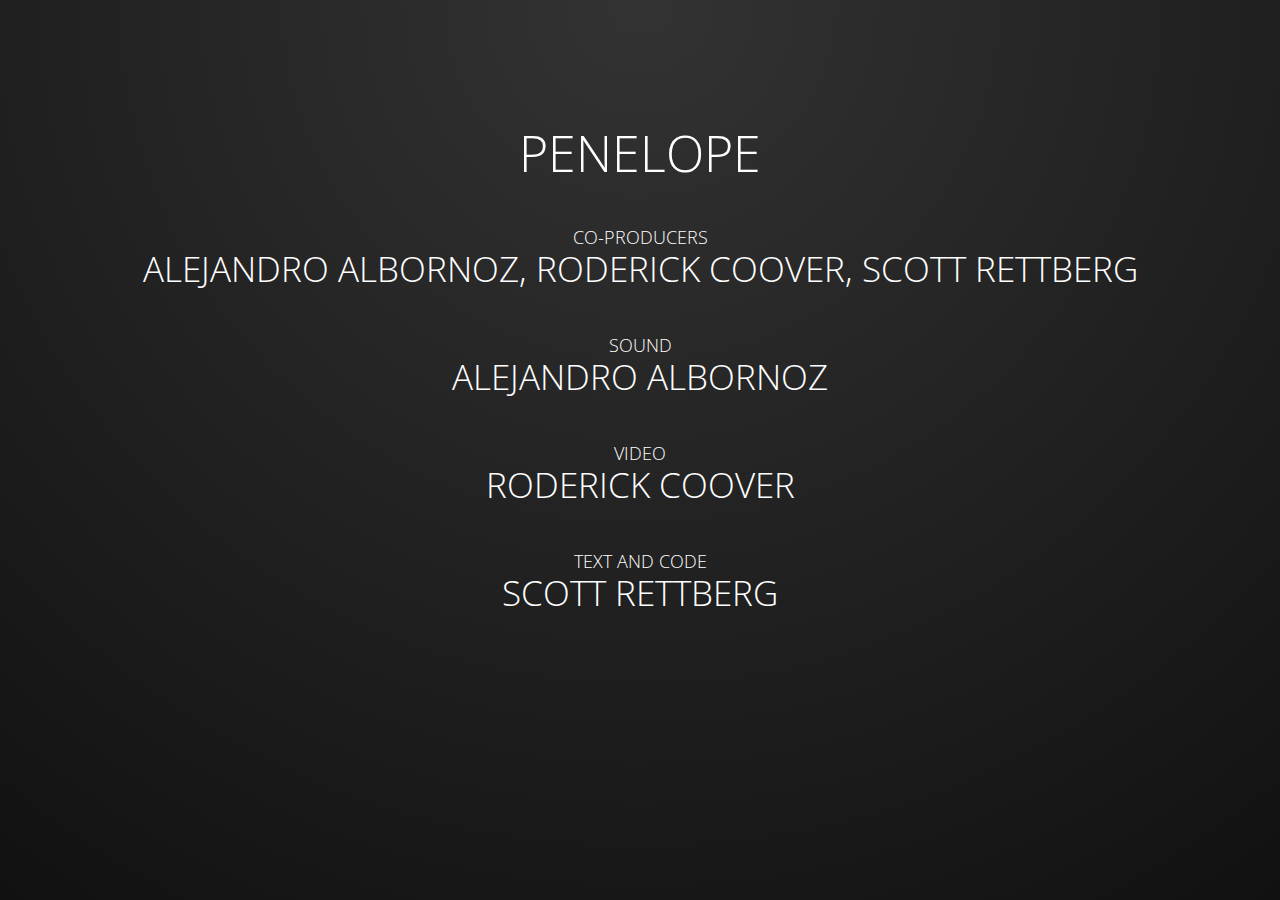
<file: credits1.html>
<!DOCTYPE html>
<html>
<head>
	<title>Penelope Credits</title>
	<meta name="generator" content="BBEdit 12.1" />
	<link rel="StyleSheet" href="credits.css" type="text/css" /> 
</head>
<body>
<div class='wrapper'>
  <div class='movie'>penelope</div>
  <div class='job'>co-producers</div>
  <div class='name'>alejandro albornoz, roderick coover, scott rettberg</div>
  <div class='job'>sound</div>
  <div class='name'>alejandro albornoz</div>
  <div class='job'>video</div>
  <div class='name'>roderick coover</div>
  <div class='job'>text and code</div>
  <div class='name'>scott rettberg</div>
  
  <script>
        var timer = setTimeout(function() {
            window.location='credits2.html'
        }, 8000);
    </script>

</div>
</body>
</html>
</file>
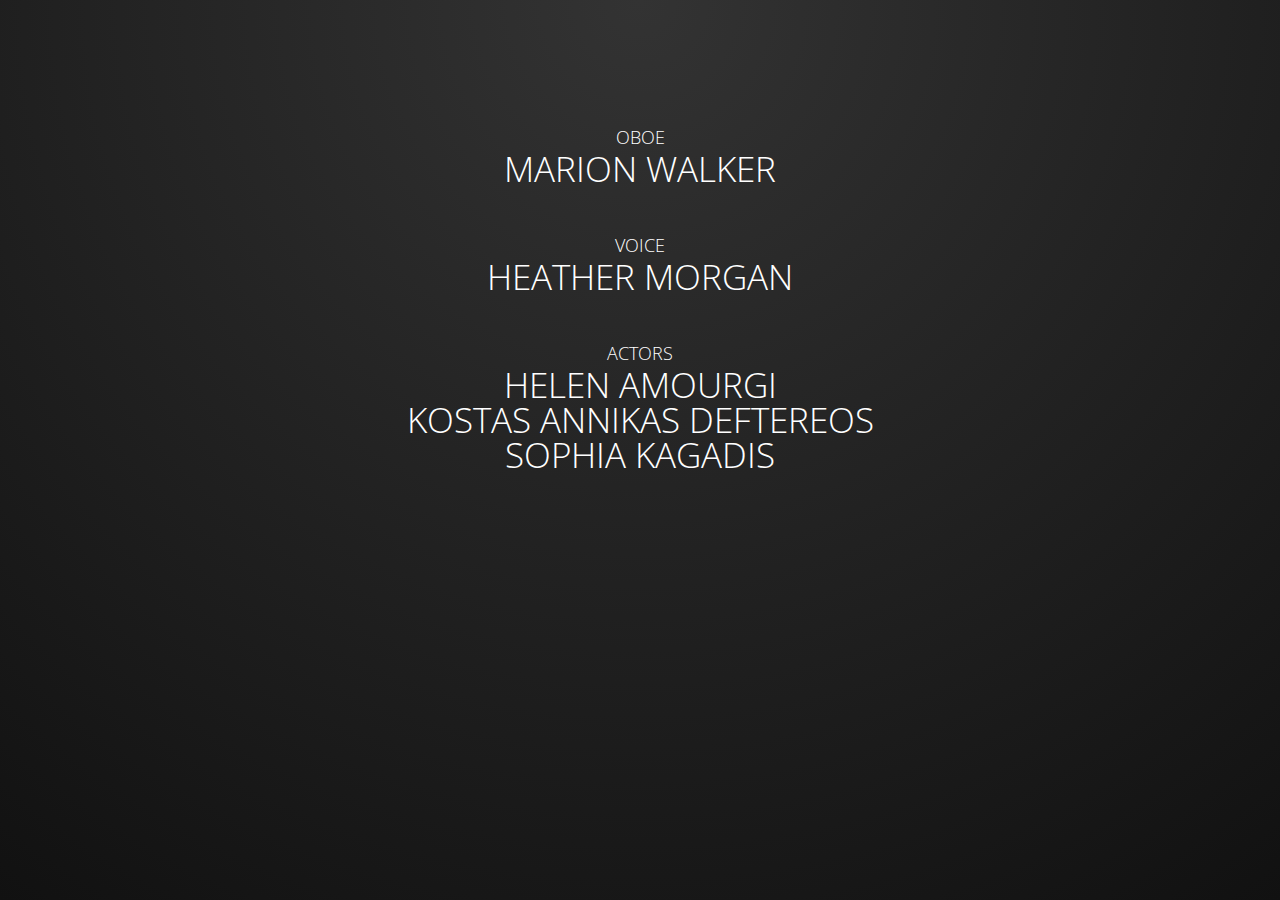
<file: credits2.html>
<!DOCTYPE html>
<html>
<head>
	<title>Penelope Credits</title>
	<meta name="generator" content="BBEdit 12.1" />
	<link rel="StyleSheet" href="credits.css" type="text/css" /> 
</head>
<body>
<div class='wrapper'>
  <div class='job'>oboe</div>
  <div class='name'>marion walker</div>
  <div class='job'>voice</div>
  <div class='name'>heather morgan</div>
  <div class='job'>actors</div>
  <div class='name'>helen amourgi<br/>kostas annikas deftereos<br/>sophia kagadis</div>
  
  <script>
        var timer = setTimeout(function() {
            window.location='credits3.html'
        }, 8000);
    </script>

</div>
</body>
</html>
</file>
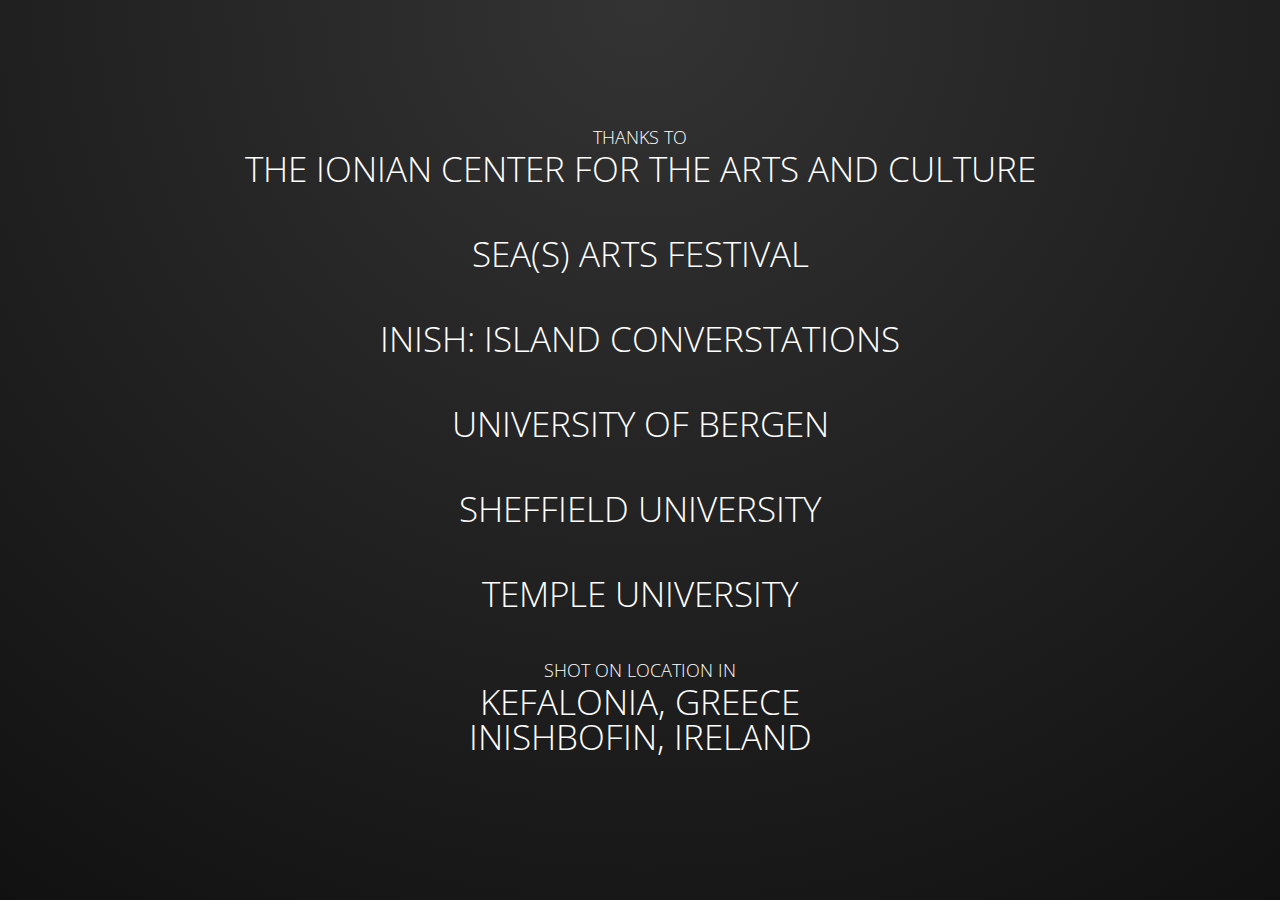
<file: credits3.html>
<!DOCTYPE html>
<html>
<head>
	<title>Penelope Credits</title>
	<meta name="generator" content="BBEdit 12.1" />
	<link rel="StyleSheet" href="credits.css" type="text/css" /> 
</head>
<body>
<div class='wrapper'>

  <div class='job'>thanks to</div>
  <div class='name'>the ionian center for the arts and culture</div>
  <div class='name'>SEA(S) arts festival</div>
  <div class='name'>inish: island converstations</div>
  <div class='name'>university of bergen</div>
  <div class='name'>sheffield university</div>
  <div class='name'>temple university</div>
  <div class='job'>shot on location in</div>
  <div class='name'>kefalonia, greece<br>inishbofin, ireland</div>
  
  <script>
        var timer = setTimeout(function() {
            window.location='credits4.html'
        }, 8000);
    </script>

</div>
</body>
</html>
</file>
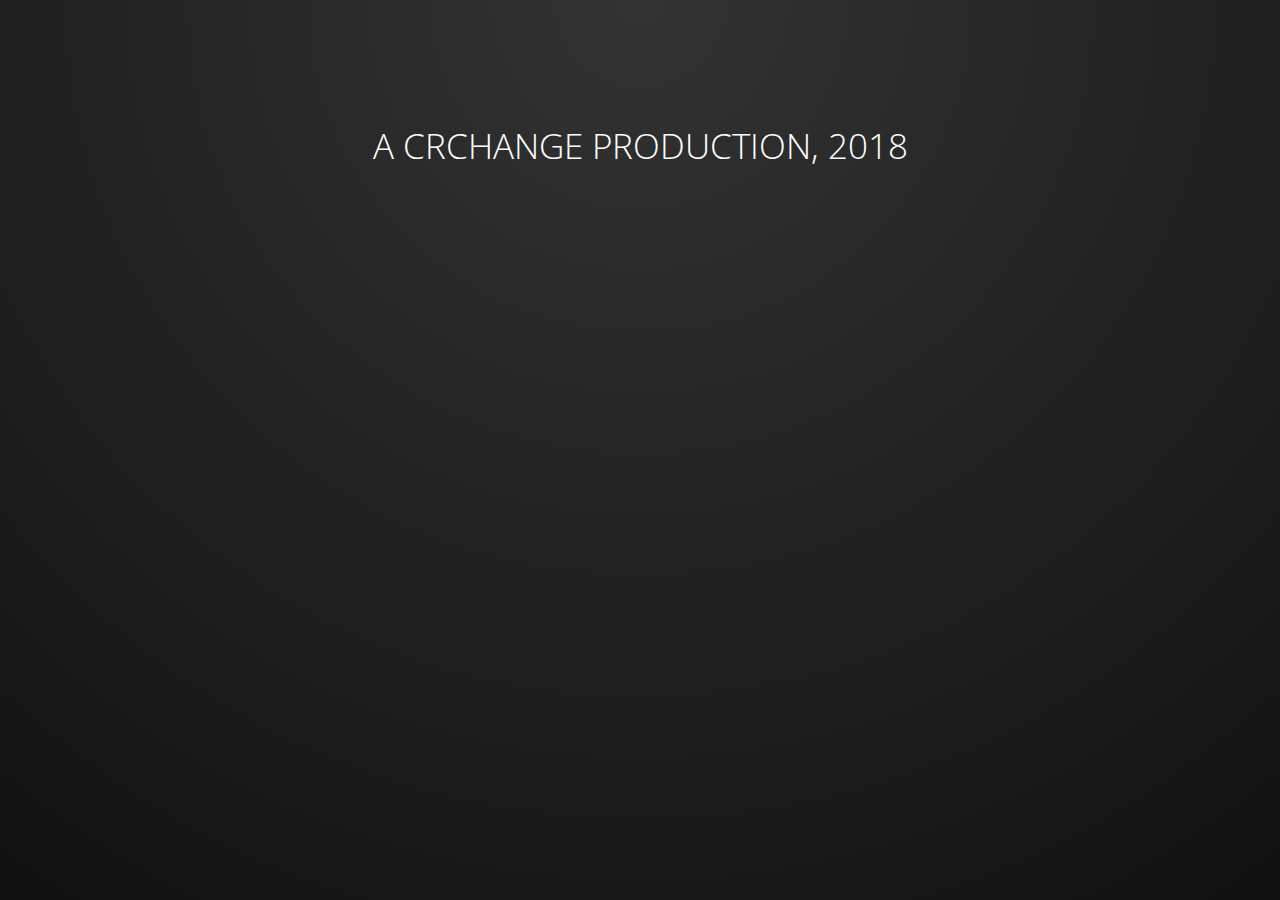
<file: credits4.html>
<!DOCTYPE html>
<html>
<head>
	<title>Penelope Credits</title>
	<meta name="generator" content="BBEdit 12.1" />
	<link rel="StyleSheet" href="credits.css" type="text/css" /> 
</head>
<body>
<div class='wrapper'>
  <div class='name'>a CRchange production, 2018</div>
  
  <script>
        var timer = setTimeout(function() {
            window.location='index.html'
        }, 8000);
    </script>

</div>
</body>
</html>
</file>
<file: style.css>
body {background:black; color:white;}
main {margin-top:50px; margin-left:auto; margin-right:auto;}
h1 {text-align: center; margin-top:300px; font-size:100px; font-family: 'Aclonica', sans-serif;}
h2 {text-align: center; column-span: all; font-family: 'Aclonica', sans-serif; font-size:50px;}
p {font-size:25px; font-family: 'Abhaya Libre', serif;}

.row {margin: auto;
    width: 90%;
    background-color: #ffffff;}
    
.column {
    float: left; 
}

.column p {
	color: black;
	}

/* Border columns, l, r, middle */
.column.side {
    width: 8%;
}

/* text columns */
.column.text {
    width: 38%;
    color: black;
}

/* Clear floats after the columns */
.row:after {
    content: "";
    display: table;
    clear: both;
}

#versionTime {
	text-align: center;
    color: gray;
	}
</file>
<file: credits.css>
@import url(https://fonts.googleapis.com/css?family=Open+Sans+Condensed:300);

* {
  margin: 0;
  padding: 0;
  box-sizing: border-box;
}

html, body {
  height: 100vh;
  background: radial-gradient(circle at top center, #333 0%, #111 100%);
  overflow: hidden;
}

.wrapper {
  width: 100%;
  margin-top: 10%;
  font: 300 30px/1 'Open Sans Condensed', sans-serif;
  text-align: center;
  text-transform: uppercase;
  color: #fff;
}

.movie {
  margin-bottom: 50px;
  font-size: 50px;
}

.job {
  margin-bottom: 5px;
  font-size: 18px;
}

.name {
  margin-bottom: 50px;
  font-size: 35px;
}
</file>
